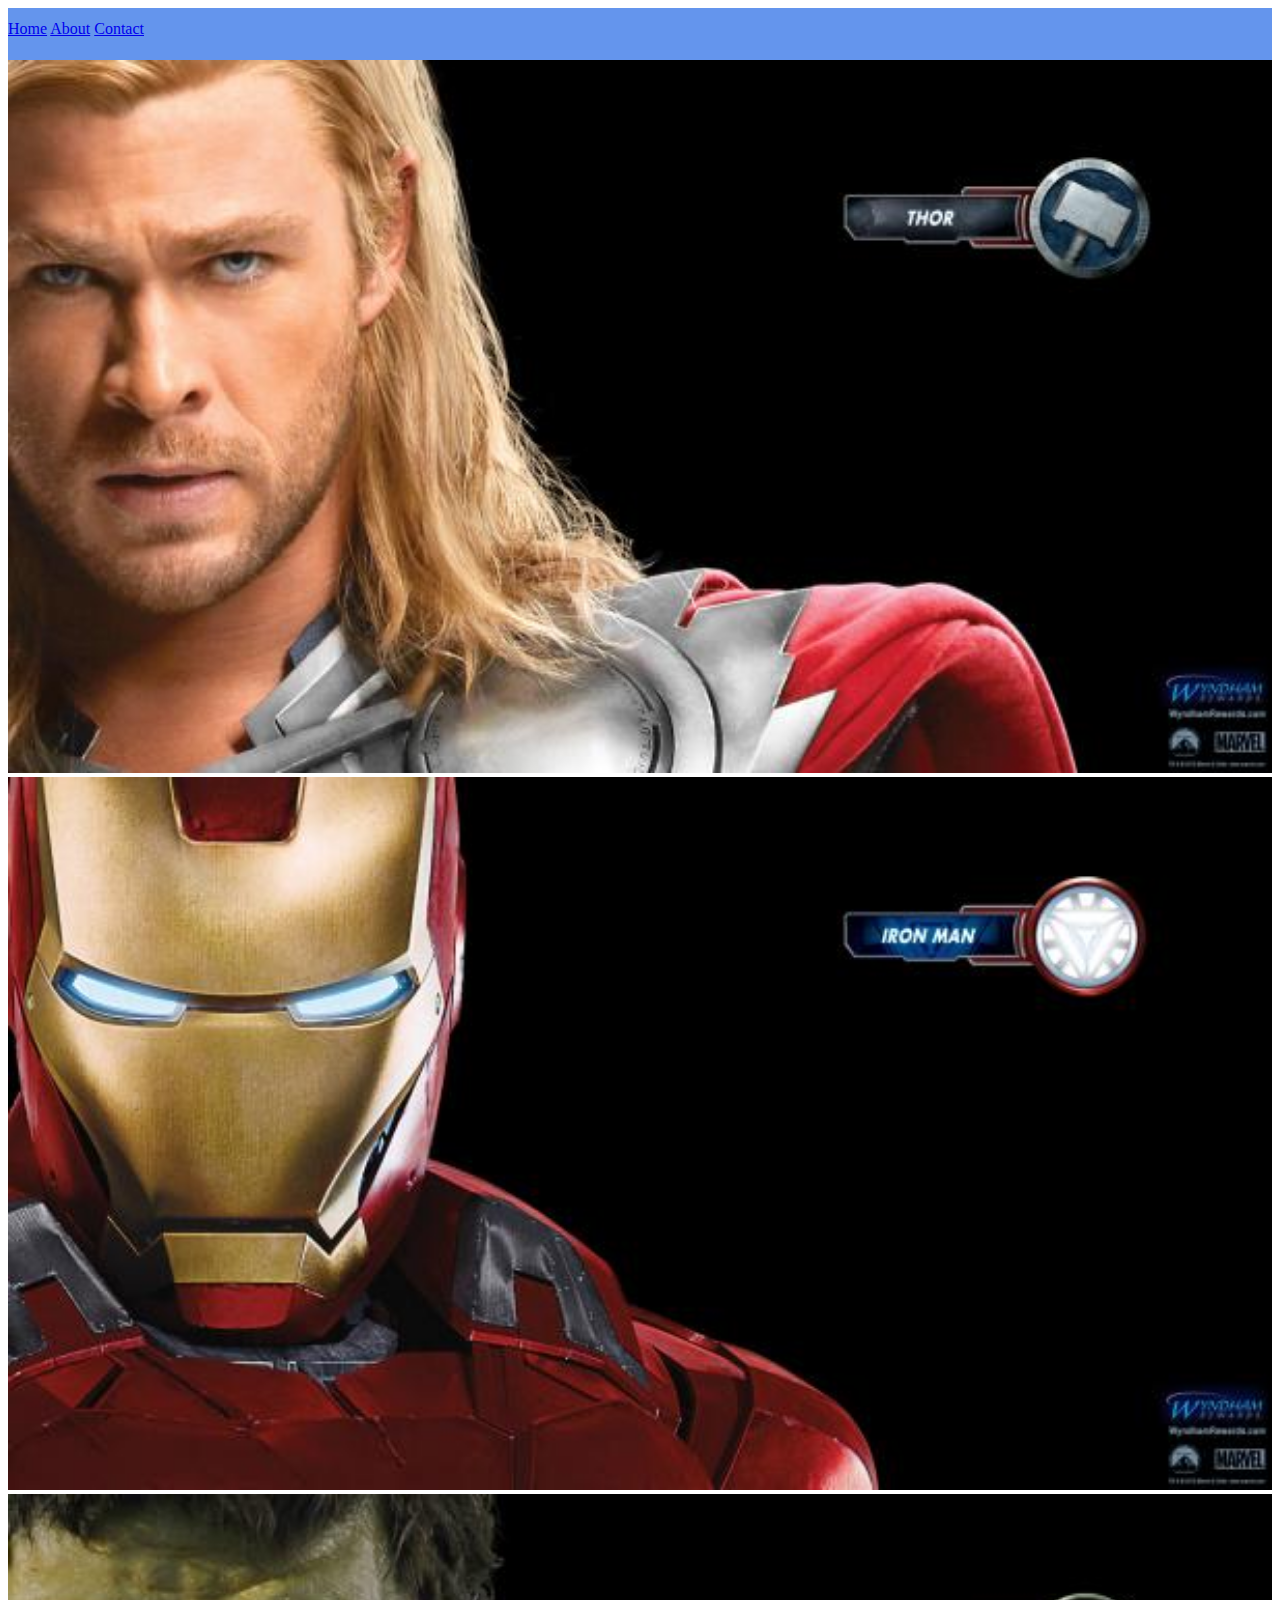
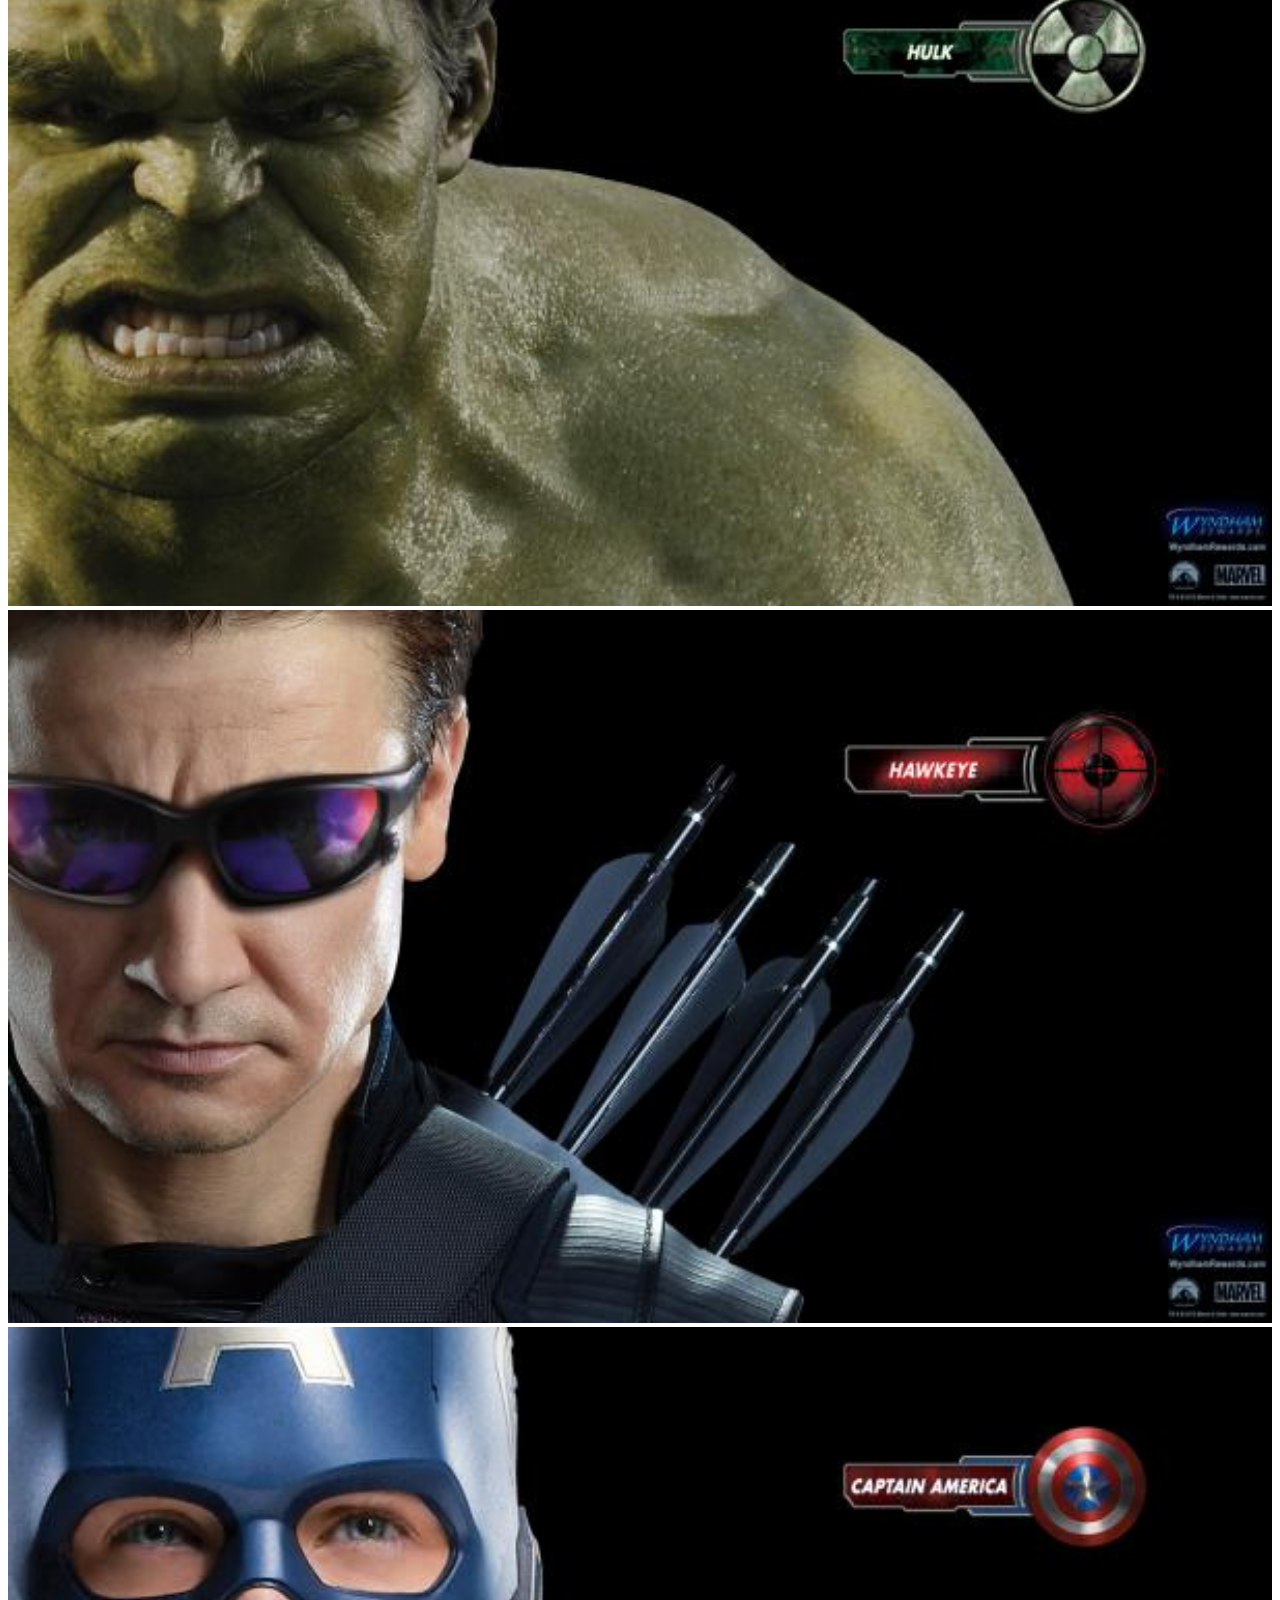
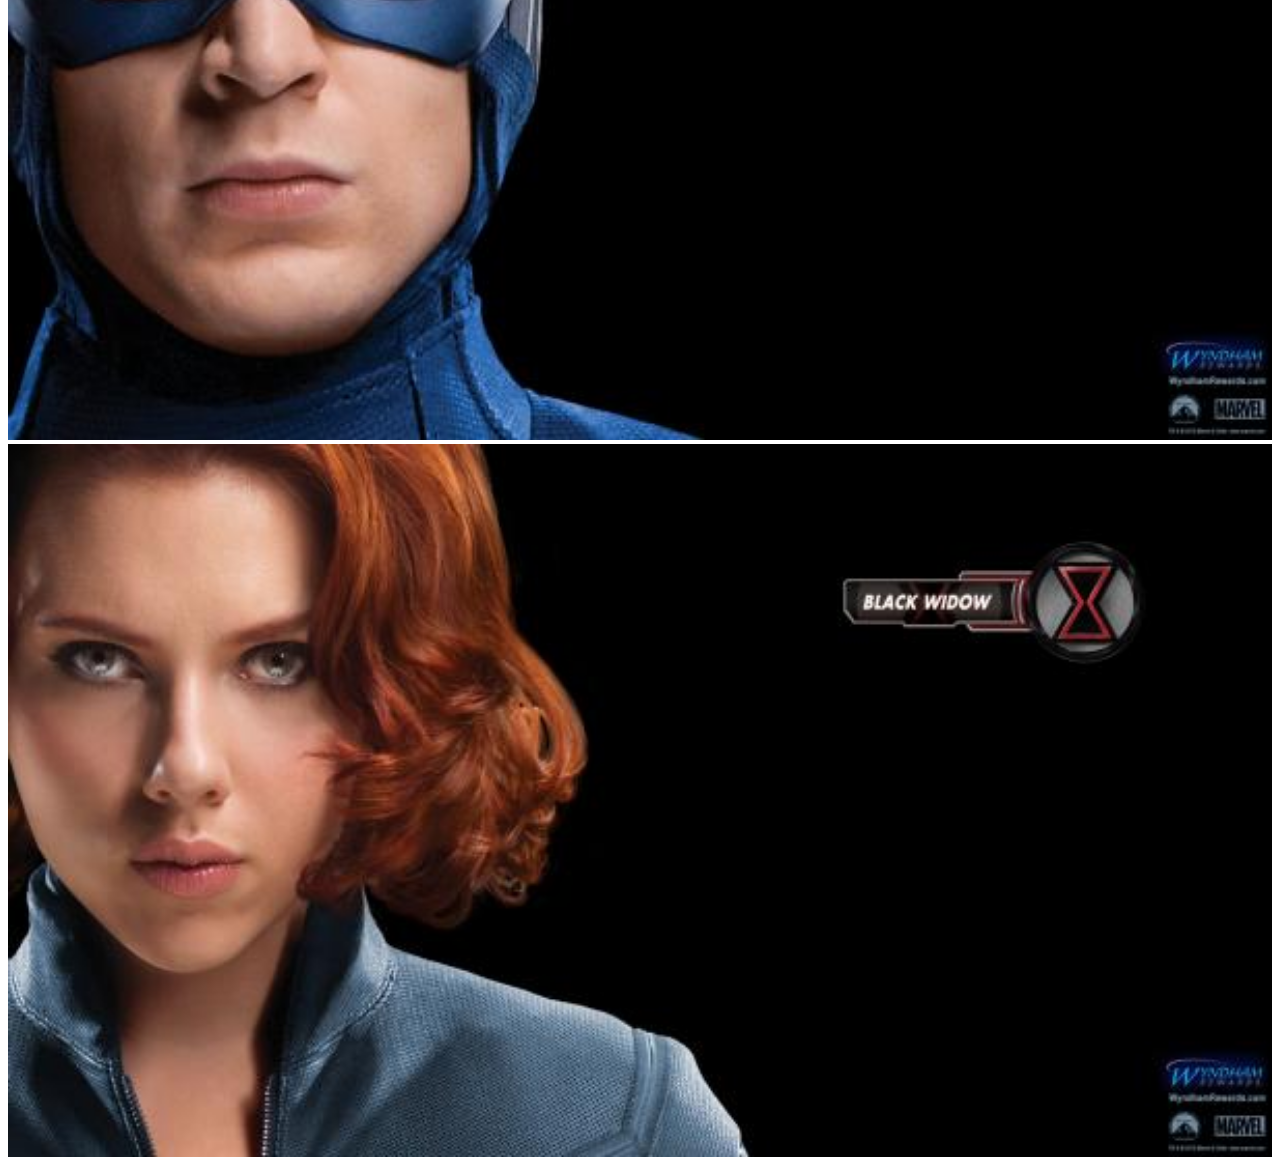
<file: index.html>
<!DOCTYPE html>
<html>
    <head>
        <link rel="stylesheet" href="style.css">
    </head>
        <body>
            <div id="menu">
                <a href="index.html">Home</a>
                <a href="about.html">About</a>
                <a href="contact.html">Contact</a>
            </div>
            <div class="gallery">
                <a href="avenger-1.html"><img src="images/avengers_01.jpg" /></a>
                <a href="avenger-2.html"><img src="images/avengers_02.jpg" /></a>
                <a href="avenger-3.html"><img src="images/avengers_03.jpg" /></a>
                <a href="avenger-4.html"><img src="images/avengers_04.jpg" /></a>
                <a href="avenger-5.html"><img src="images/avengers_05.jpg" /></a>
                <a href="avenger-6.html"><img src="images/avengers_06.jpg" /></a>
            </div>
        </body>
</html>
</file>
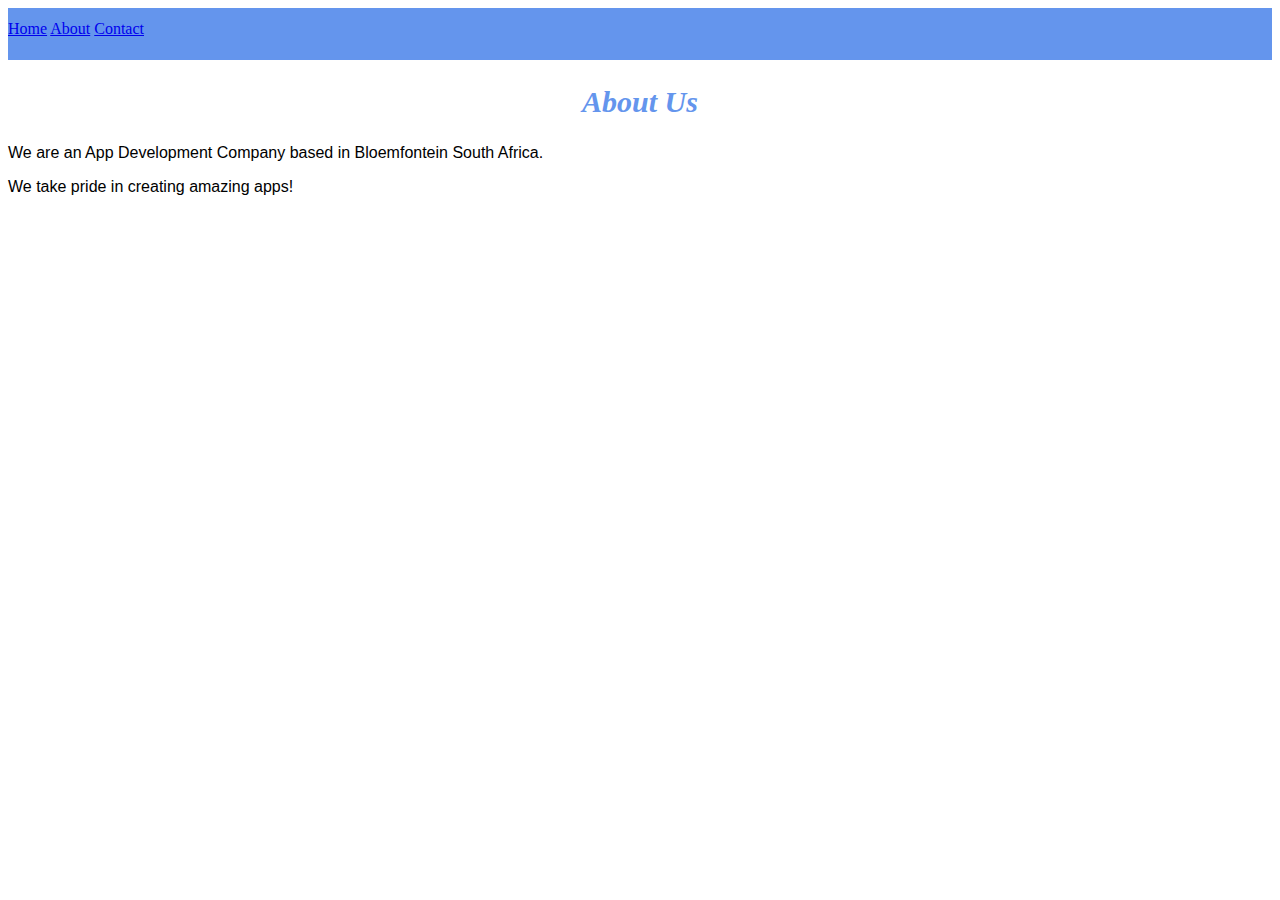
<file: about.html>
<!DOCTYPE html>
<html>
    <head>
        <link rel="stylesheet" href="style.css">
    </head>
        <body>
            <div id="menu">
                <a href="index.html">Home</a>
                <a href="about.html">About</a>
                <a href="contact.html">Contact</a>
            </div>
            <h2>About Us</h2>
                <p>We are an App Development Company based in Bloemfontein South Africa.</p>
                <p>We take pride in creating amazing apps!</p>
        </body>
</html>
</file>
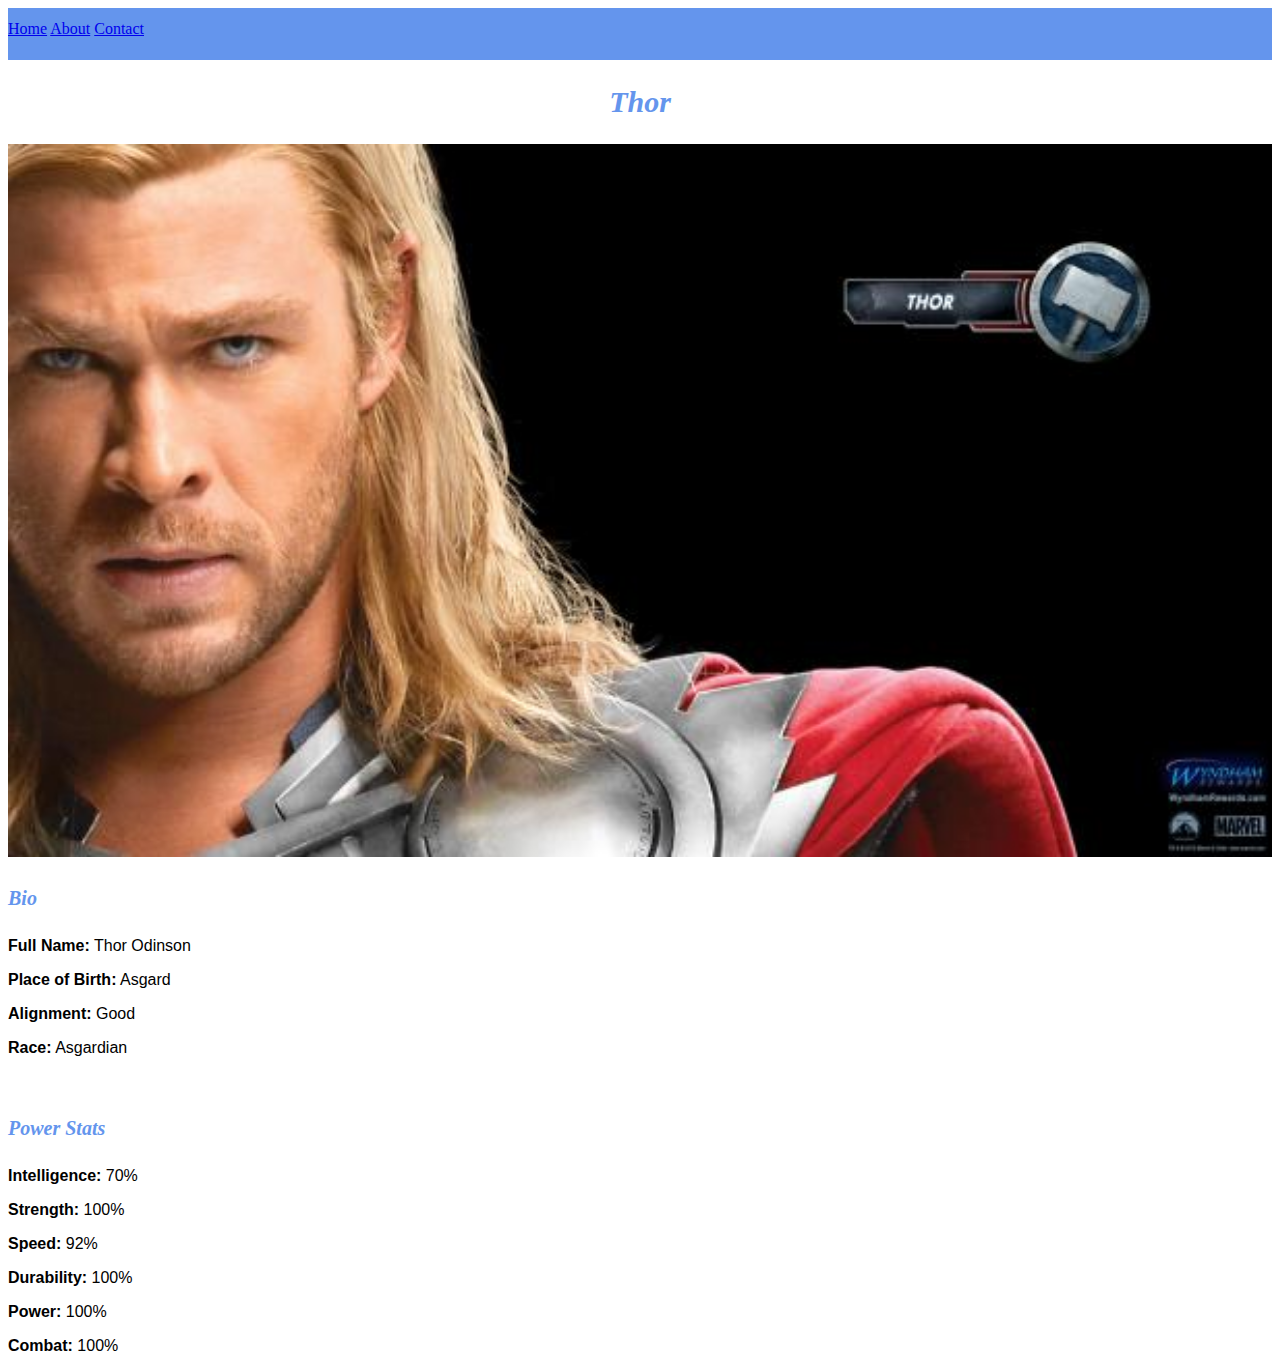
<file: avenger-1.html>
<!DOCTYPE html>
<html>
    <head>
        <link rel="stylesheet" href="style.css">
    </head>
        <body>
            <div id="menu">
                <a href="index.html">Home</a>
                <a href="about.html">About</a>
                <a href="contact.html">Contact</a>
            </div>
            <h2>Thor</h2>
                <div class="gallery">
                    <img src="images/avengers_01.jpg"/>
                </div>
                    <h4>Bio</h4>
                        <p><b>Full Name:</b> Thor Odinson</p>
                        <p><b>Place of Birth:</b> Asgard</p>
                        <p><b>Alignment:</b> Good</p>
                        <p><b>Race:</b> Asgardian</p>
                        <br/>
                    <h4>Power Stats</h4>
                        <p><b>Intelligence:</b> 70%</p>
                        <p><b>Strength:</b> 100%</p>
                        <p><b>Speed:</b> 92%</p>
                        <p><b>Durability:</b> 100%</p>
                        <p><b>Power:</b> 100%</p>
                        <p><b>Combat:</b> 100%</p>
        </body>
</html>
</file>
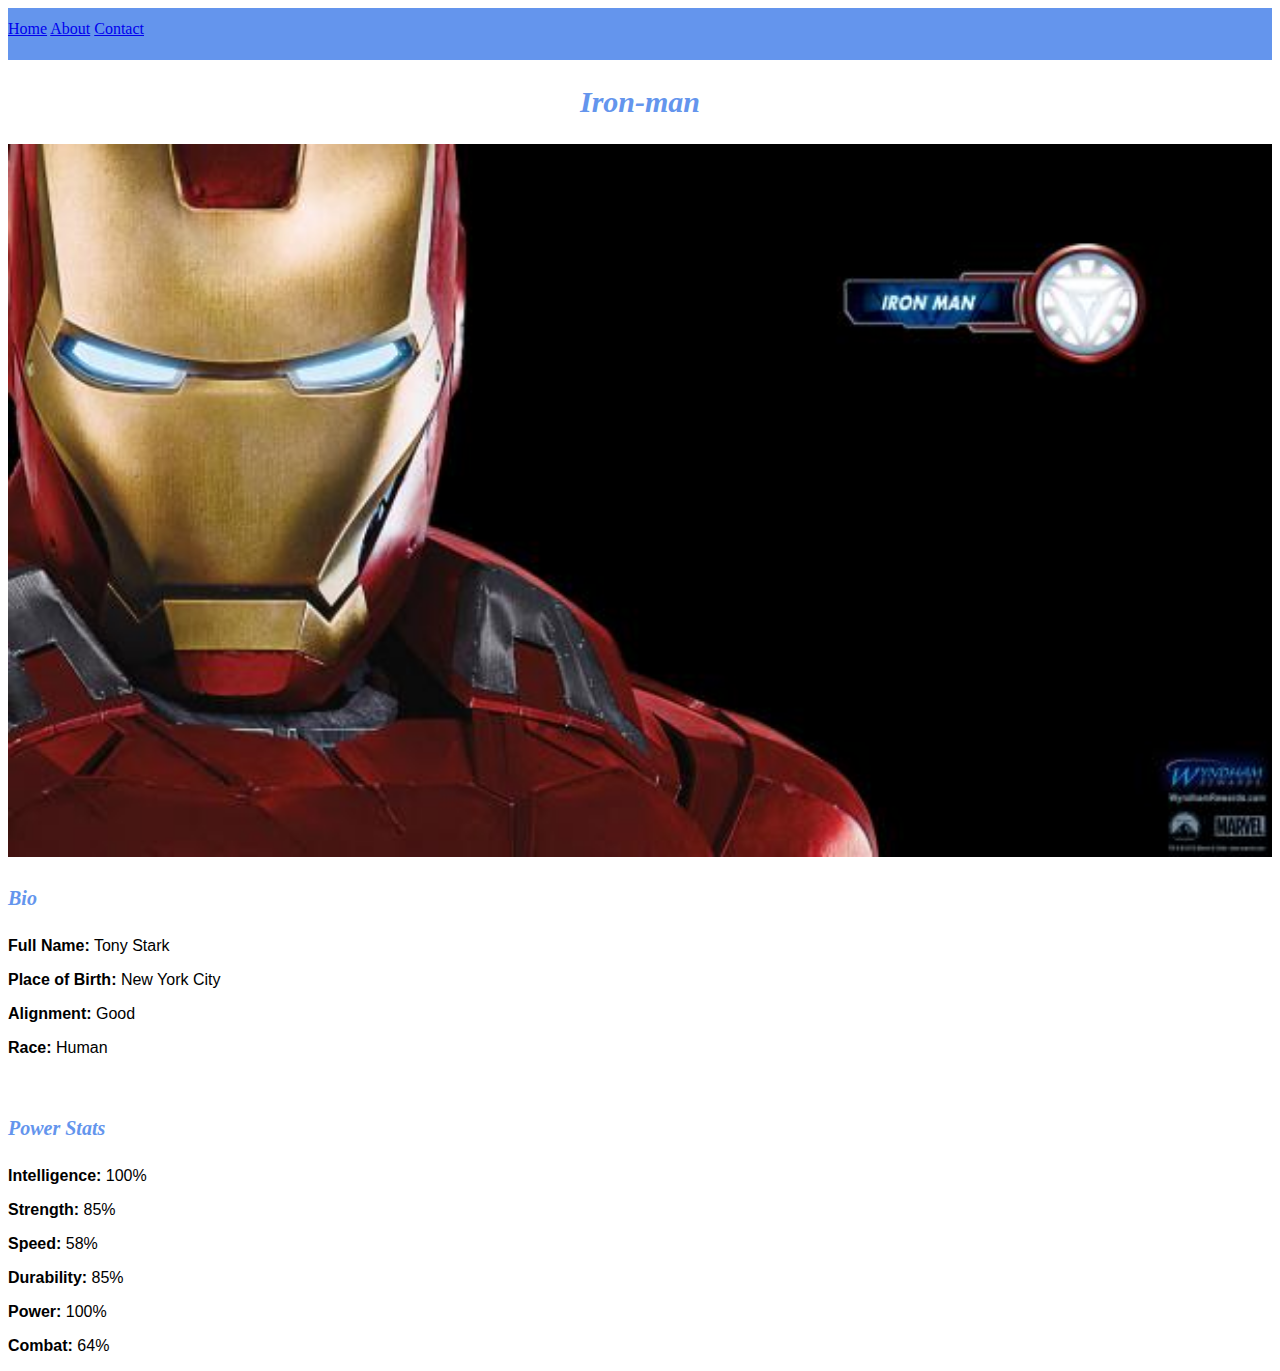
<file: avenger-2.html>
<!DOCTYPE html>
<html>
    <head>
        <link rel="stylesheet" href="style.css">
    </head>
        <body>
            <div id="menu">
                <a href="index.html">Home</a>
                <a href="about.html">About</a>
                <a href="contact.html">Contact</a>
            </div>
            <h2>Iron-man</h2>
                <div class="gallery">
                    <img src="images/avengers_02.jpg"/>
                </div>
                    <h4>Bio</h4>
                        <p><b>Full Name:</b> Tony Stark</p>
                        <p><b>Place of Birth:</b> New York City</p>
                        <p><b>Alignment:</b> Good</p>
                        <p><b>Race:</b> Human</p>
                        <br/>
                    <h4>Power Stats</h4>
                        <p><b>Intelligence:</b> 100%</p>
                        <p><b>Strength:</b> 85%</p>
                        <p><b>Speed:</b> 58%</p>
                        <p><b>Durability:</b> 85%</p>
                        <p><b>Power:</b> 100%</p>
                        <p><b>Combat:</b> 64%</p>
        </body>
</html>
</file>
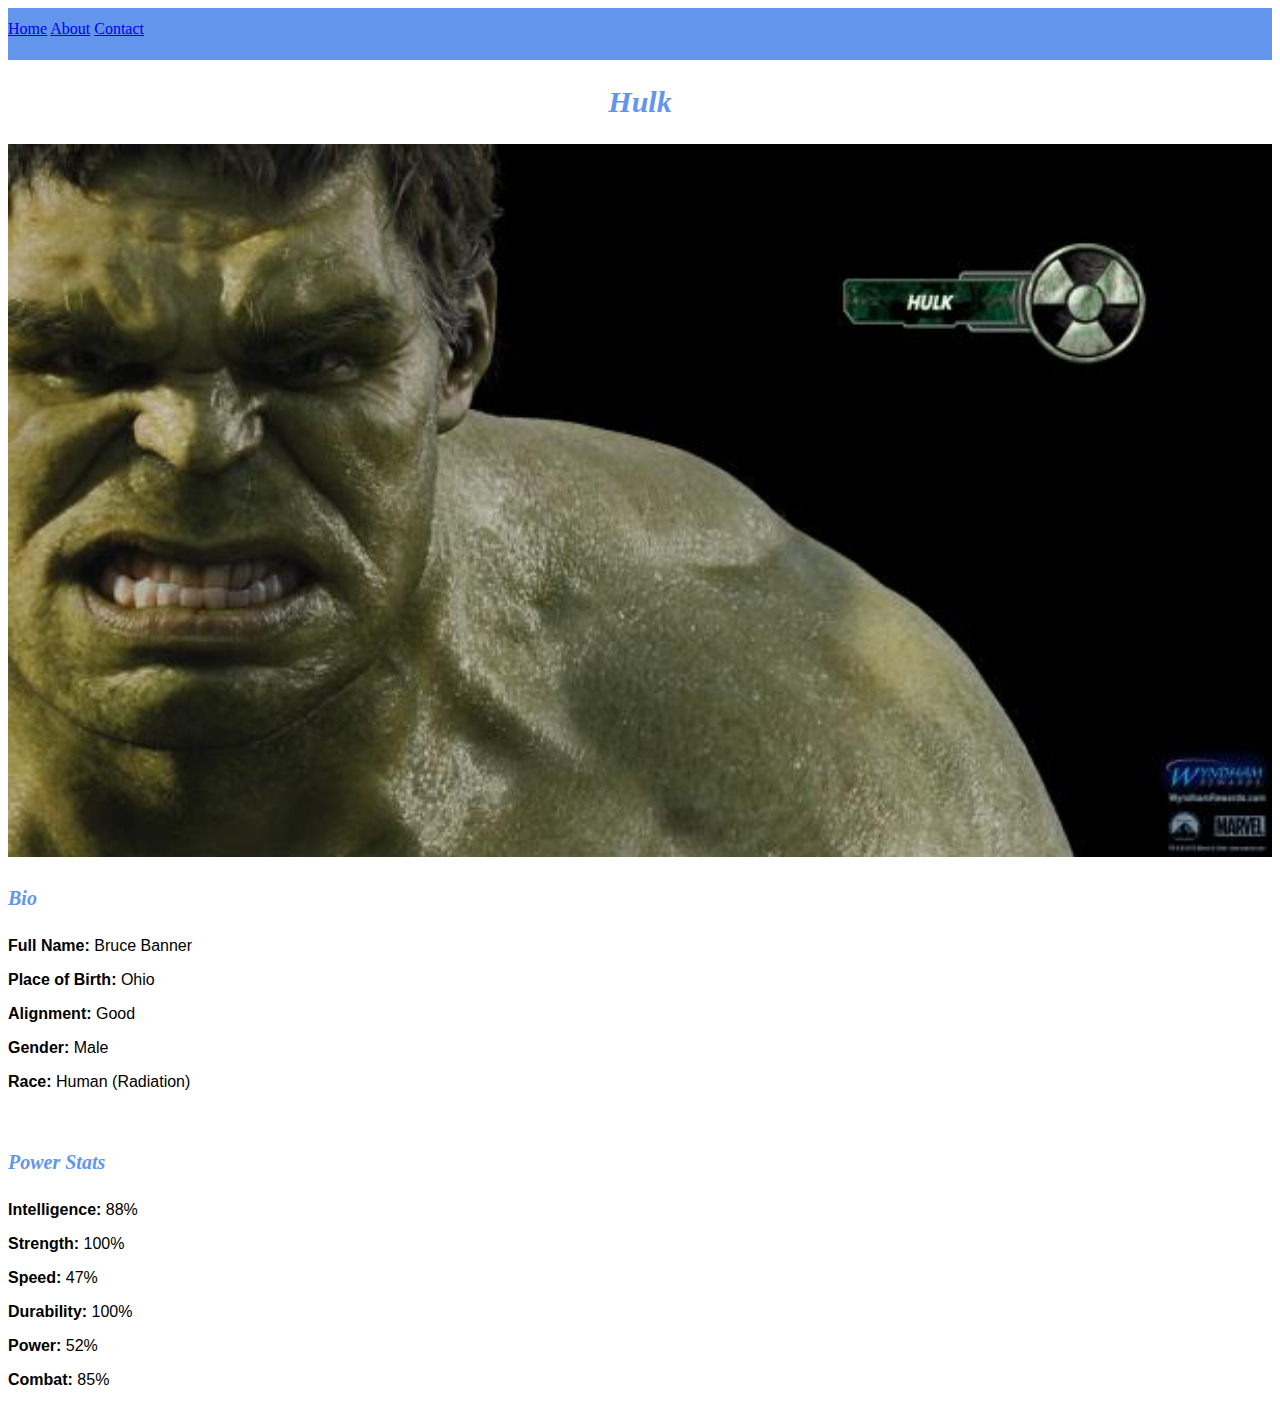
<file: avenger-3.html>
<!DOCTYPE html>
<html>
    <head>
        <link rel="stylesheet" href="style.css">
    </head>
        <body>
            <div id="menu">
                <a href="index.html">Home</a>
                <a href="about.html">About</a>
                <a href="contact.html">Contact</a>
            </div>
            <h2>Hulk</h2>
                <div class="gallery">
                    <img src="images/avengers_03.jpg"/>
                </div>
                    <h4>Bio</h4>
                        <p><b>Full Name:</b> Bruce Banner</p>
                        <p><b>Place of Birth:</b> Ohio</p>
                        <p><b>Alignment:</b> Good</p>
                        <p><b>Gender:</b> Male</p>
                        <p><b>Race:</b> Human (Radiation)</p>
                        <br/>
                    <h4>Power Stats</h4>
                        <p><b>Intelligence:</b> 88%</p>
                        <p><b>Strength:</b> 100%</p>
                        <p><b>Speed:</b> 47%</p>
                        <p><b>Durability:</b> 100%</p>
                        <p><b>Power:</b> 52%</p>
                        <p><b>Combat:</b> 85%</p>
        </body>
</html>
</file>
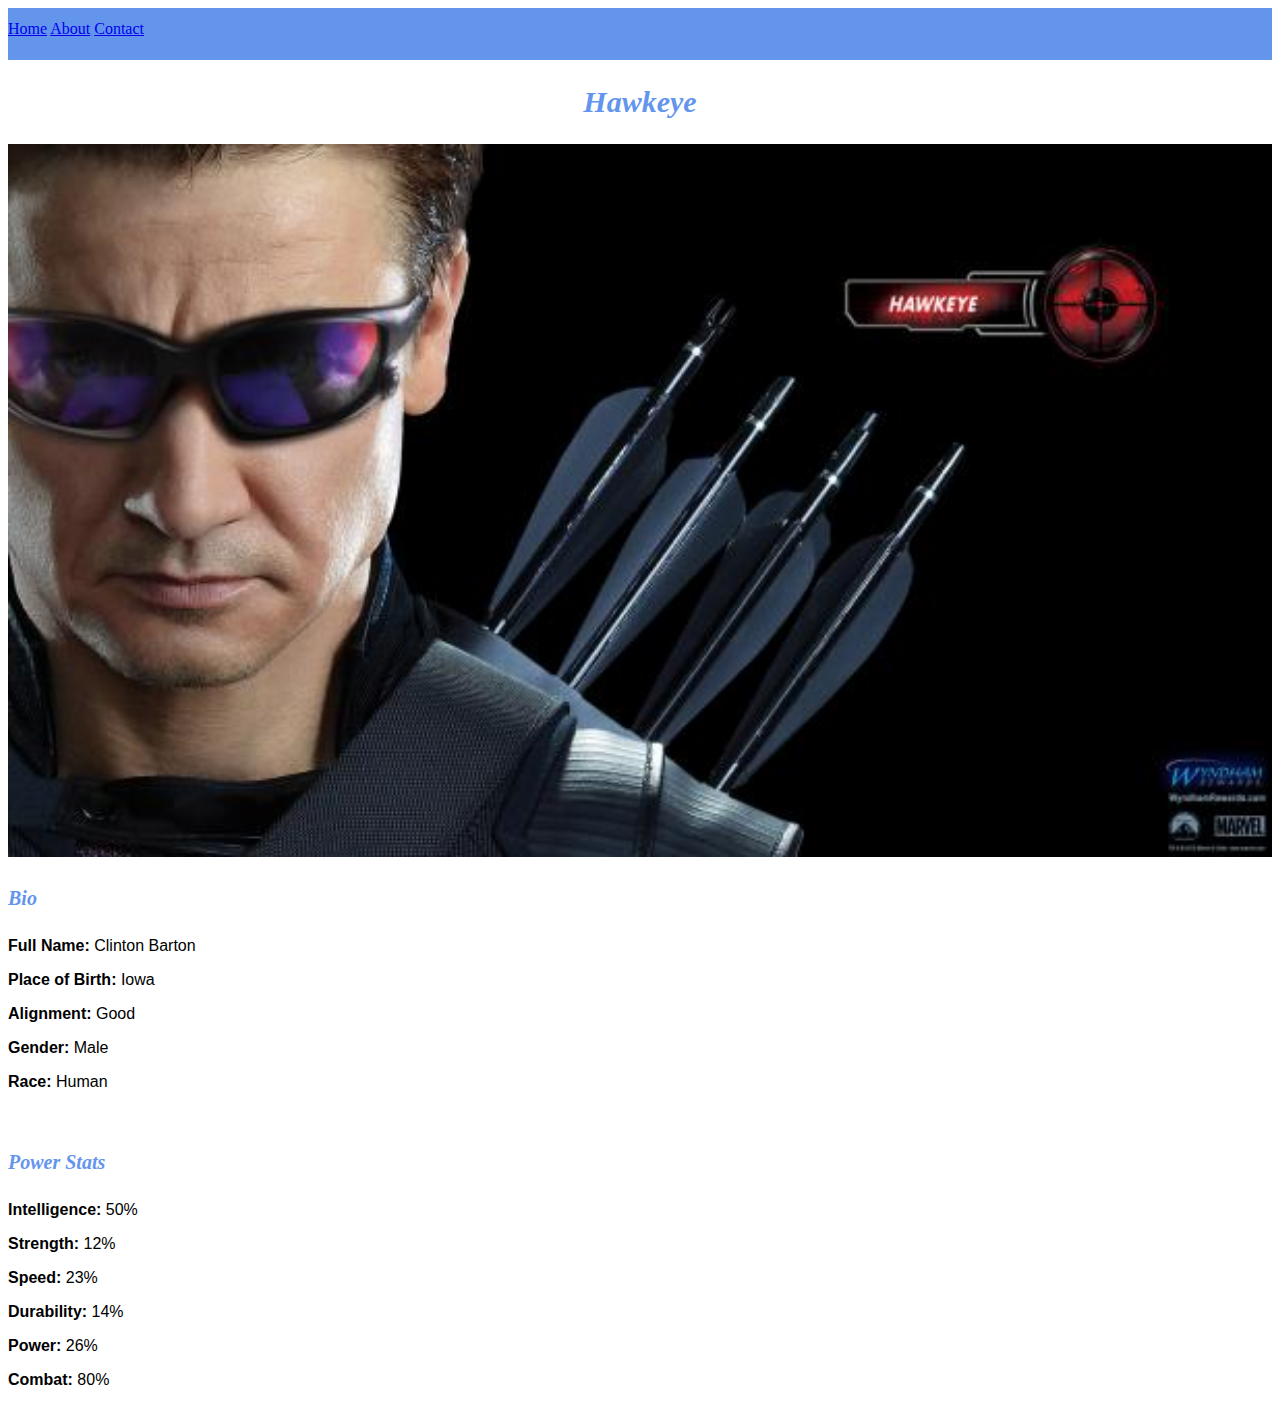
<file: avenger-4.html>
<!DOCTYPE html>
<html>
    <head>
        <link rel="stylesheet" href="style.css">
    </head>
        <body>
            <div id="menu">
                <a href="index.html">Home</a>
                <a href="about.html">About</a>
                <a href="contact.html">Contact</a>
            </div>
            <h2>Hawkeye</h2>
                <div class="gallery">
                    <img src="images/avengers_04.jpg"/>
                </div>
                    <h4>Bio</h4>
                        <p><b>Full Name:</b> Clinton Barton</p>
                        <p><b>Place of Birth:</b> Iowa</p>
                        <p><b>Alignment:</b> Good</p>
                        <p><b>Gender:</b> Male</p>
                        <p><b>Race:</b> Human</p>
                        <br/>
                    <h4>Power Stats</h4>
                        <p><b>Intelligence:</b> 50%</p>
                        <p><b>Strength:</b> 12%</p>
                        <p><b>Speed:</b> 23%</p>
                        <p><b>Durability:</b> 14%</p>
                        <p><b>Power:</b> 26%</p>
                        <p><b>Combat:</b> 80%</p>
        </body>
</html>
</file>
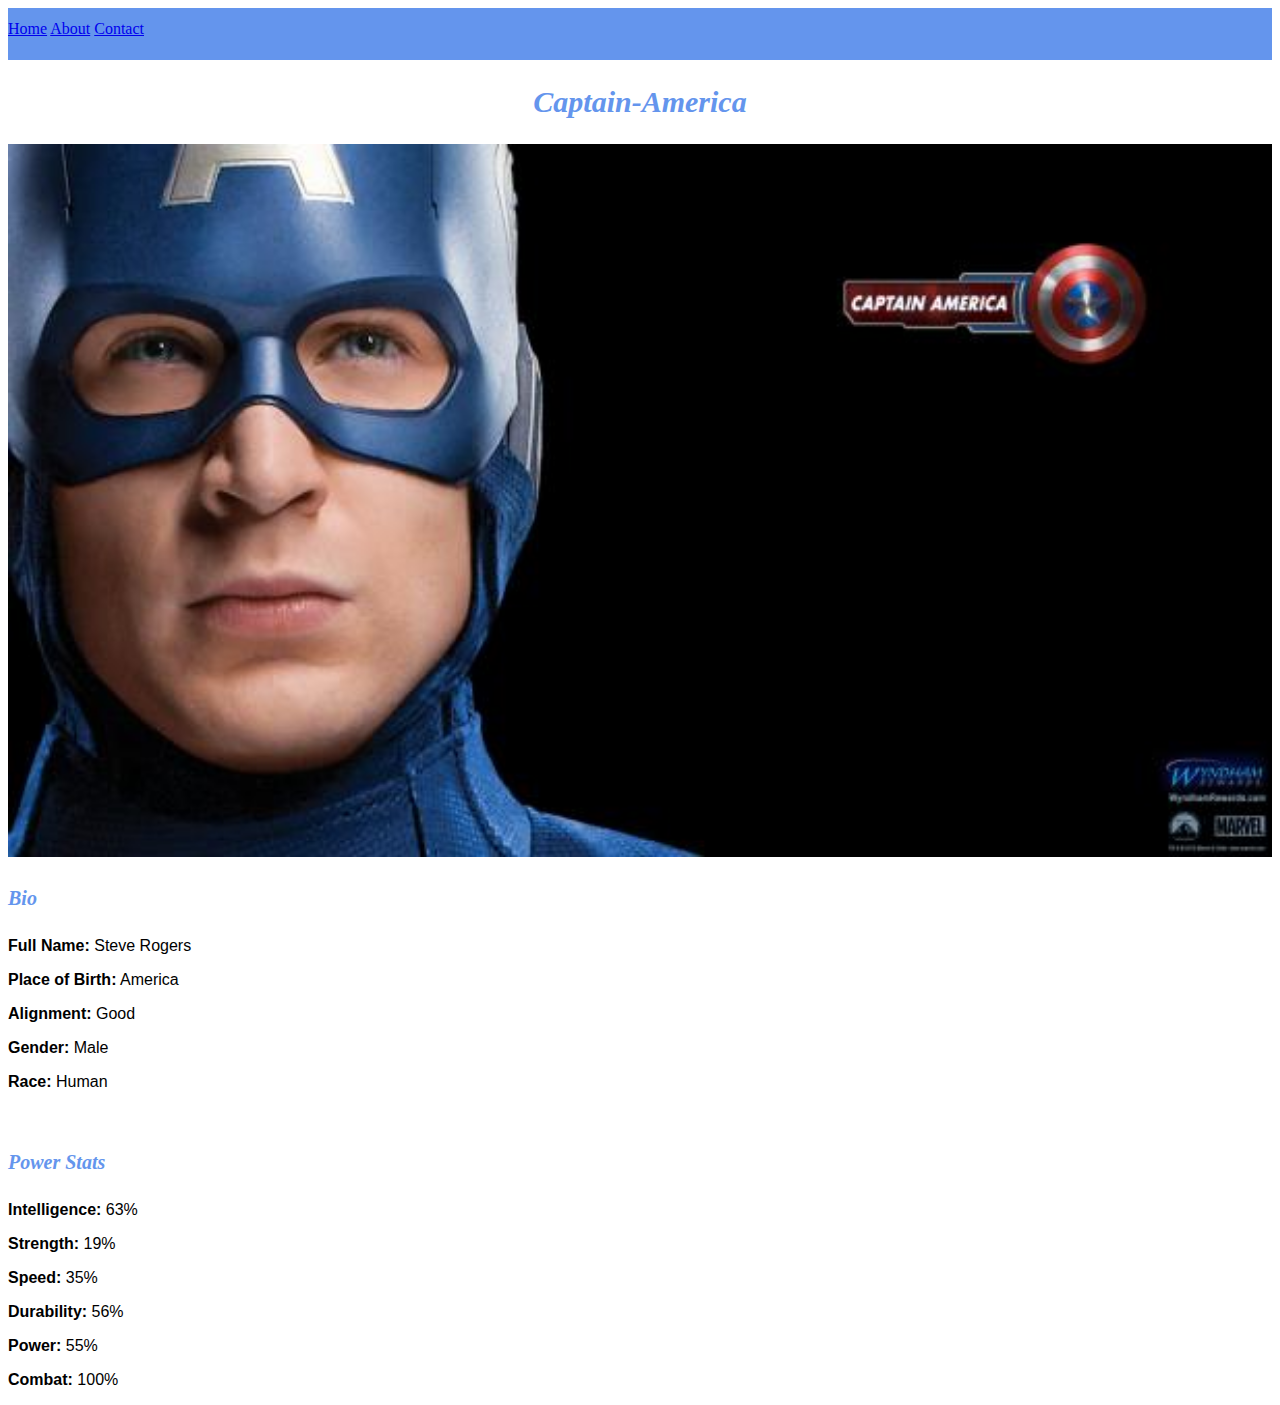
<file: avenger-5.html>
<!DOCTYPE html>
<html>
    <head>
        <link rel="stylesheet" href="style.css">
    </head>
        <body>
            <div id="menu">
                <a href="index.html">Home</a>
                <a href="about.html">About</a>
                <a href="contact.html">Contact</a>
            </div>
            <h2>Captain-America</h2>
                <div class="gallery">
                    <img src="images/avengers_05.jpg"/>
                </div>
                    <h4>Bio</h4>
                        <p><b>Full Name:</b> Steve Rogers</p>
                        <p><b>Place of Birth:</b> America</p>
                        <p><b>Alignment:</b> Good</p>
                        <p><b>Gender:</b> Male</p>
                        <p><b>Race:</b> Human</p>
                        <br/>
                    <h4>Power Stats</h4>
                        <p><b>Intelligence:</b> 63%</p>
                        <p><b>Strength:</b> 19%</p>
                        <p><b>Speed:</b> 35%</p>
                        <p><b>Durability:</b> 56%</p>
                        <p><b>Power:</b> 55%</p>
                        <p><b>Combat:</b> 100%</p>
        </body>
</html>
</file>
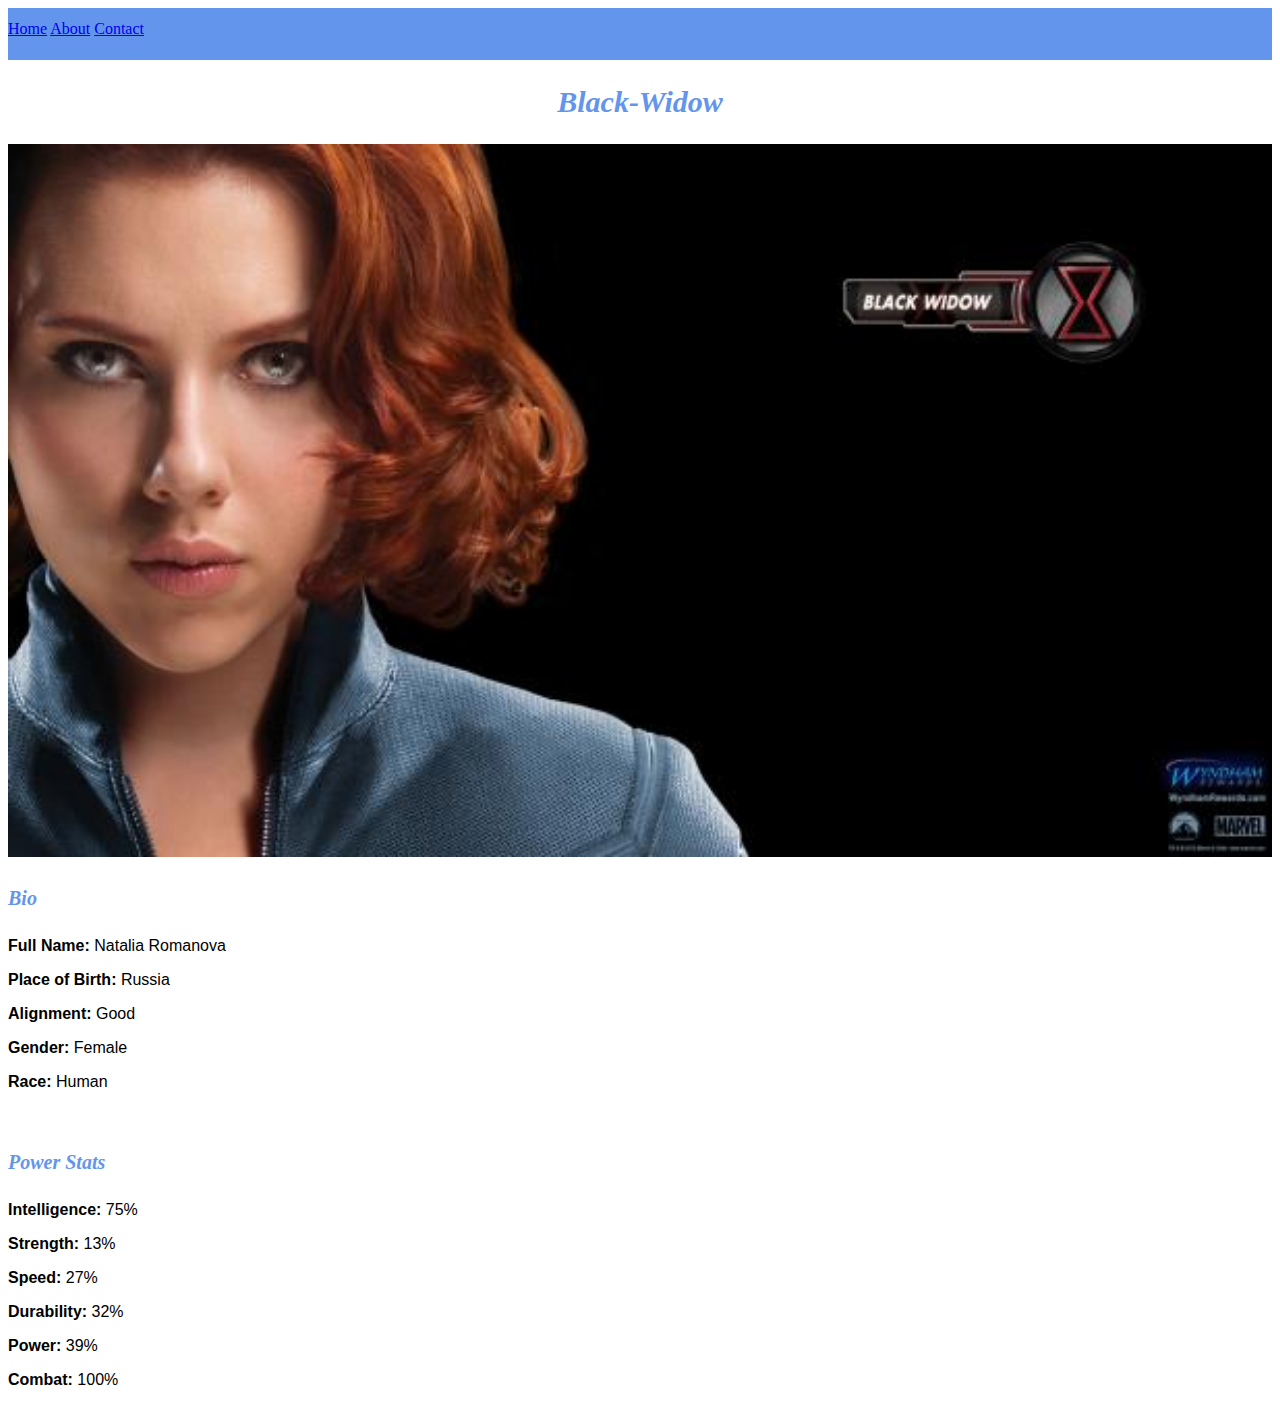
<file: avenger-6.html>
<!DOCTYPE html>
<html>
    <head>
        <link rel="stylesheet" href="style.css">
    </head>
        <body>
            <div id="menu">
                <a href="index.html">Home</a>
                <a href="about.html">About</a>
                <a href="contact.html">Contact</a>
            </div>
            <h2>Black-Widow</h2>
                <div class="gallery">
                    <img src="images/avengers_06.jpg"/>
                </div>
                    <h4>Bio</h4>
                        <p><b>Full Name:</b> Natalia Romanova</p>
                        <p><b>Place of Birth:</b> Russia</p>
                        <p><b>Alignment:</b> Good</p>
                        <p><b>Gender:</b> Female</p>
                        <p><b>Race:</b> Human</p>
                        <br/>
                    <h4>Power Stats</h4>
                        <p><b>Intelligence:</b> 75%</p>
                        <p><b>Strength:</b> 13%</p>
                        <p><b>Speed:</b> 27%</p>
                        <p><b>Durability:</b> 32%</p>
                        <p><b>Power:</b> 39%</p>
                        <p><b>Combat:</b> 100%</p>
        </body>
</html>
</file>
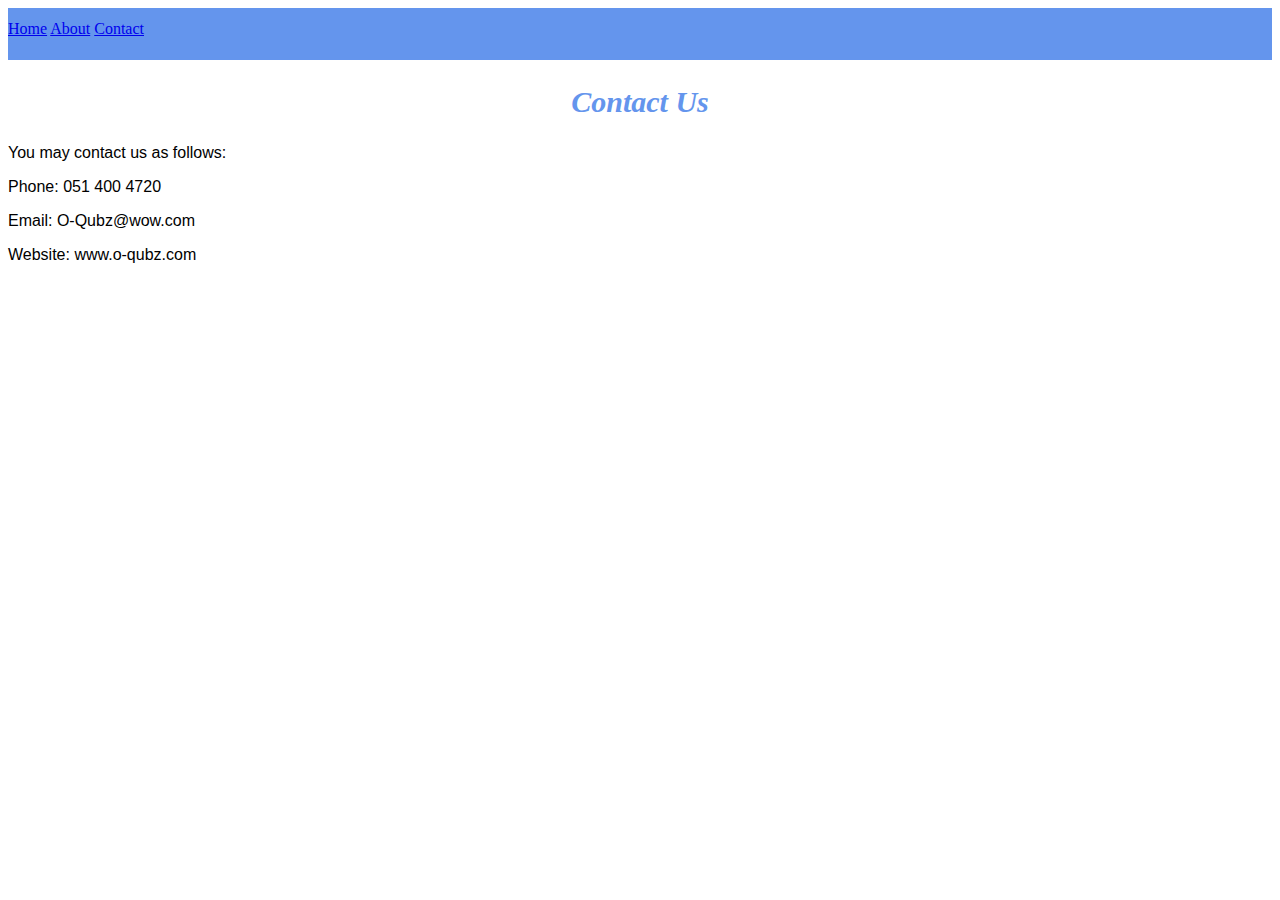
<file: contact.html>
<!DOCTYPE html>
<html>
    <head>
        <link rel="stylesheet" href="style.css">
    </head>
        <body>
            <div id="menu">
                <a href="index.html">Home</a>
                <a href="about.html">About</a>
                <a href="contact.html">Contact</a>
            </div>
            <h2>Contact Us</h2>
                <p>You may contact us as follows:</p>
                <p>Phone: 051 400 4720</p>
                <p>Email: O-Qubz@wow.com</p>
                <p>Website: www.o-qubz.com</p>
        </body>
</html>
</file>
<file: style.css>
.gallery img{
width: 100%;
}

h2{
    font-family: Impact, fantasy;
    text-align: center;
    font-size: 30px;
    color: cornflowerblue;
    font-style: italic;
}

h4{
    color: cornflowerblue;
    font-family: Impact, fantasy;
    font-style: italic;
    font-size: 20px;
}

p{
    font-family: Helvetica, sans-serif;
}

#menu{
    width: 100%;
    height: 40px;
    background-color: cornflowerblue;
    padding-top: 12px;
}
</file>
